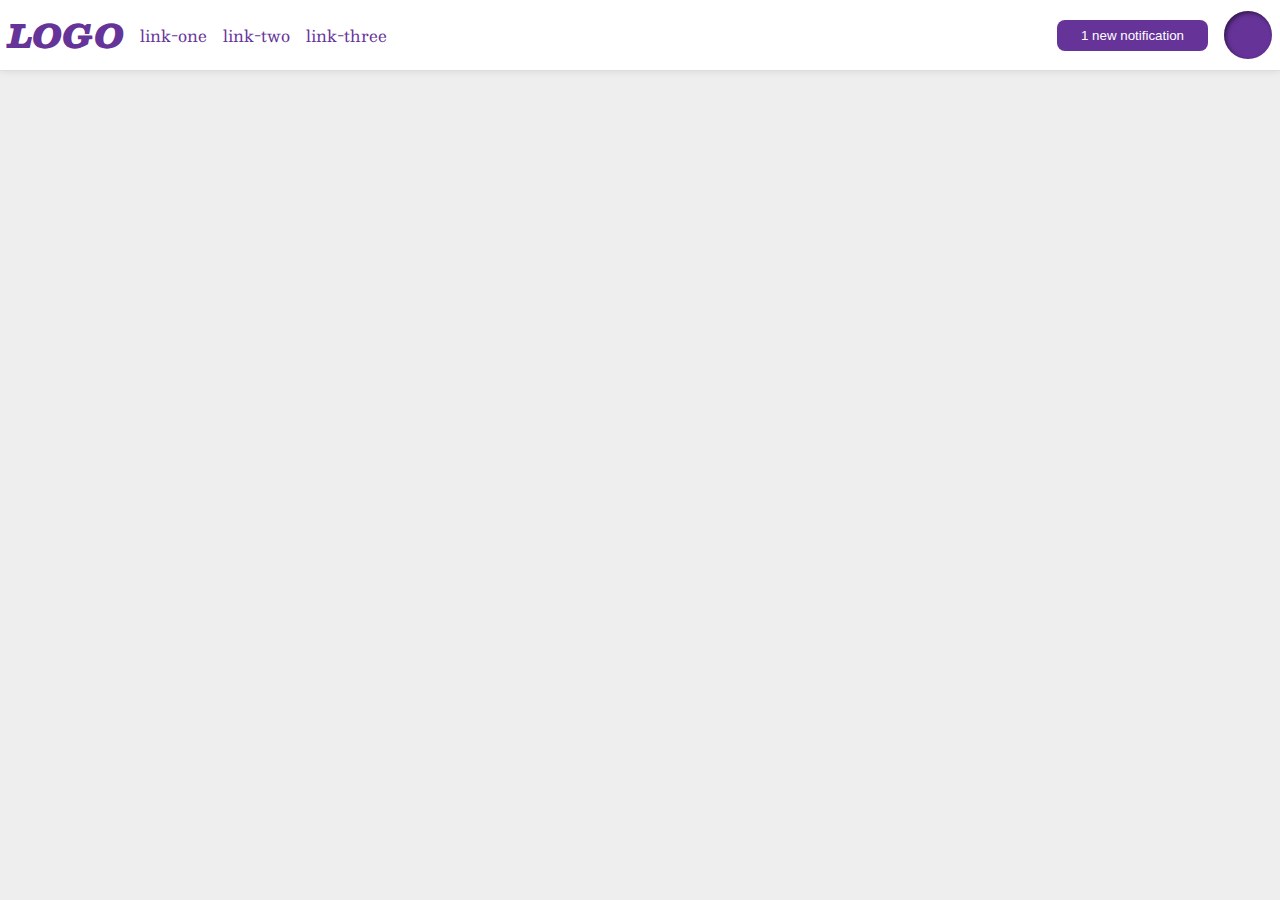
<file: flex/03-flex-header-2/index.html>
<!DOCTYPE html>
<html lang="en">
  <head>
    <meta charset="UTF-8">
    <meta http-equiv="X-UA-Compatible" content="IE=edge">
    <meta name="viewport" content="width=device-width, initial-scale=1.0">
    <title>Flex Header 2</title>
    <link rel="stylesheet" href="style.css">
  </head>
  <body>
    <div class="header">
      <div class="left-header">
        <div class="logo">
          LOGO
        </div>
        <ul class="links">
          <li><a href="google.com">link-one</a></li>
          <li><a href="google.com">link-two</a></li>
          <li><a href="google.com">link-three</a></li>
        </ul>
      </div>
      <div class="right-header">
        <button class="notifications">
          1 new notification
        </button>
        <div class="profile-image"></div>
      </div>
    </div>
  </body>
</html>
</file>
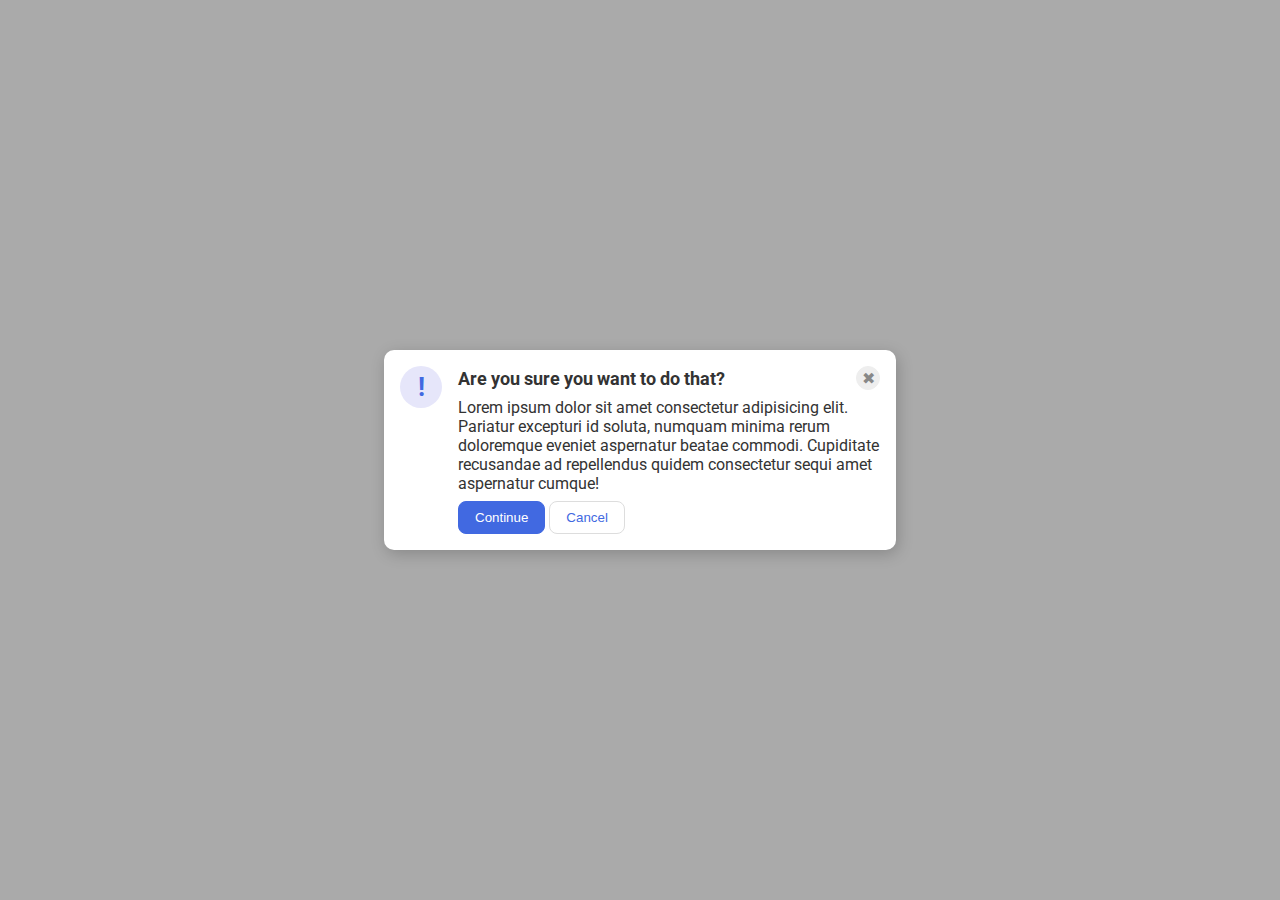
<file: flex/05-flex-modal/index.html>
<!DOCTYPE html>
<html lang="en">
  <head>
    <meta charset="UTF-8">
    <meta http-equiv="X-UA-Compatible" content="IE=edge">
    <meta name="viewport" content="width=device-width, initial-scale=1.0">
    <link rel="stylesheet" href="style.css">
    <title>Modal</title>
  </head>
  <body>
    <div class="modal">
      <div class="icon">!</div>
      <div class="warning-message">
        <div class="header-and-close">
          <div class="header">Are you sure you want to do that?</div>
          <button class="close-button">✖</button>
        </div>
        <div class="text">Lorem ipsum dolor sit amet consectetur adipisicing elit. Pariatur excepturi id soluta, numquam minima rerum doloremque eveniet aspernatur beatae commodi. Cupiditate recusandae ad repellendus quidem consectetur sequi amet aspernatur cumque!</div>
        <button class="continue">Continue</button>
        <button class="cancel">Cancel</button>
      </div>
    </div>
  </body>
</html>
</file>
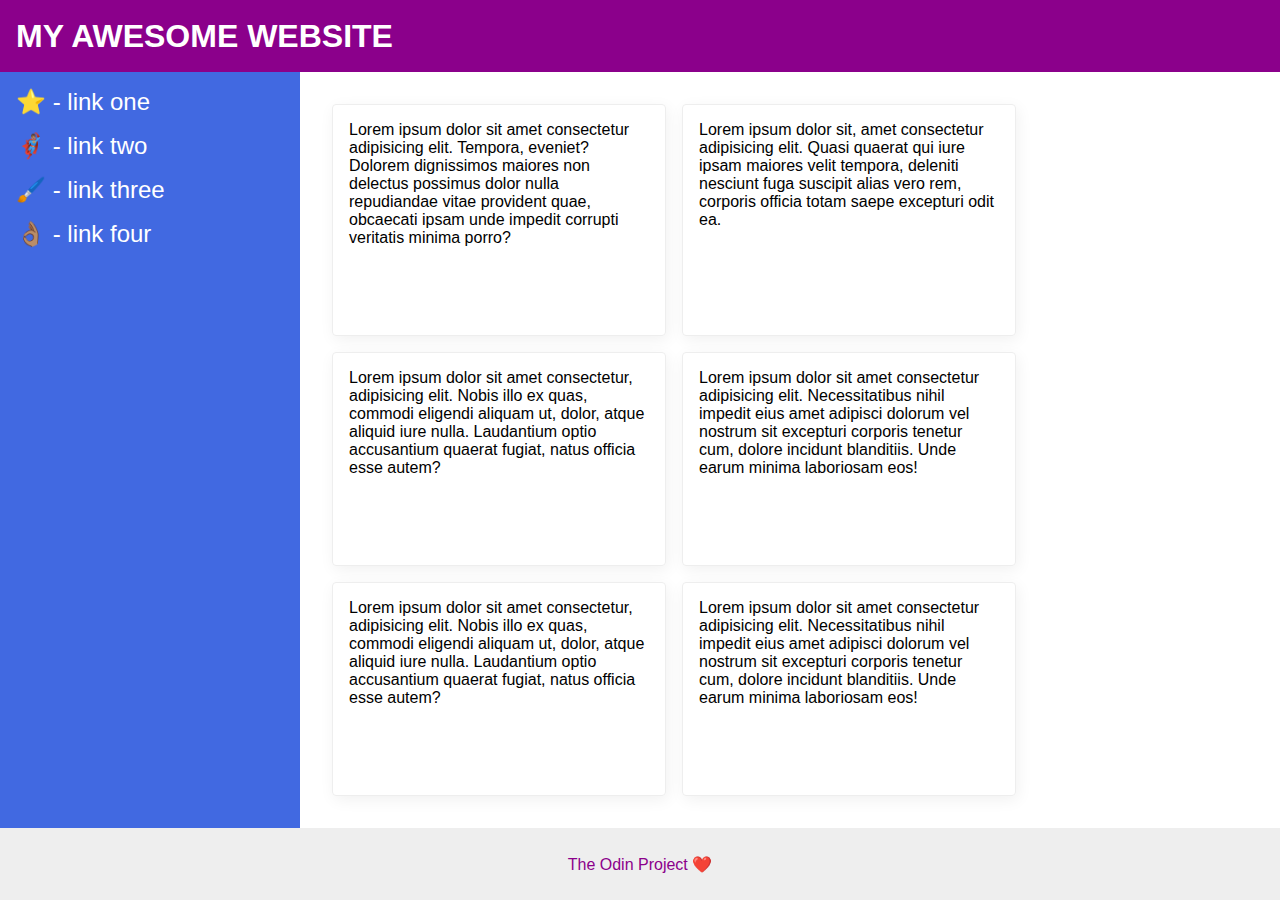
<file: flex/07-flex-layout-2/index.html>
<!DOCTYPE html>
<html lang="en">
  <head>
    <meta charset="UTF-8">
    <meta http-equiv="X-UA-Compatible" content="IE=edge">
    <meta name="viewport" content="width=device-width, initial-scale=1.0">
    <title>The Holy Grail</title>
    <link rel="stylesheet" href="style.css">
  </head>
  <body>
    <div class="header">
      MY AWESOME WEBSITE
    </div>
    <div class="main-body">
      <div class="sidebar">
        <ul>
          <li><a href="#">⭐ - link one</a></li>
          <li><a href="#">🦸🏽‍♂️ - link two</a></li>
          <li><a href="#">🖌️ - link three</a></li>
          <li><a href="#">👌🏽 - link four</a></li>
        </ul>
      </div>
      <div class="cards">
        <div class="card">Lorem ipsum dolor sit amet consectetur adipisicing elit. Tempora, eveniet? Dolorem dignissimos maiores non delectus possimus dolor nulla repudiandae vitae provident quae, obcaecati ipsam unde impedit corrupti veritatis minima porro?</div>
        <div class="card">Lorem ipsum dolor sit, amet consectetur adipisicing elit. Quasi quaerat qui iure ipsam maiores velit tempora, deleniti nesciunt fuga suscipit alias vero rem, corporis officia totam saepe excepturi odit ea.</div>
        <div class="card">Lorem ipsum dolor sit amet consectetur, adipisicing elit. Nobis illo ex quas, commodi eligendi aliquam ut, dolor, atque aliquid iure nulla. Laudantium optio accusantium quaerat fugiat, natus officia esse autem?</div>
        <div class="card">Lorem ipsum dolor sit amet consectetur adipisicing elit. Necessitatibus nihil impedit eius amet adipisci dolorum vel nostrum sit excepturi corporis tenetur cum, dolore incidunt blanditiis. Unde earum minima laboriosam eos!</div>
        <div class="card">Lorem ipsum dolor sit amet consectetur, adipisicing elit. Nobis illo ex quas, commodi eligendi aliquam ut, dolor, atque aliquid iure nulla. Laudantium optio accusantium quaerat fugiat, natus officia esse autem?</div>
        <div class="card">Lorem ipsum dolor sit amet consectetur adipisicing elit. Necessitatibus nihil impedit eius amet adipisci dolorum vel nostrum sit excepturi corporis tenetur cum, dolore incidunt blanditiis. Unde earum minima laboriosam eos!</div>
      </div>
    </div>
    <div class="footer">
      The Odin Project ❤️
    </div>
  </body>
</html>
</file>
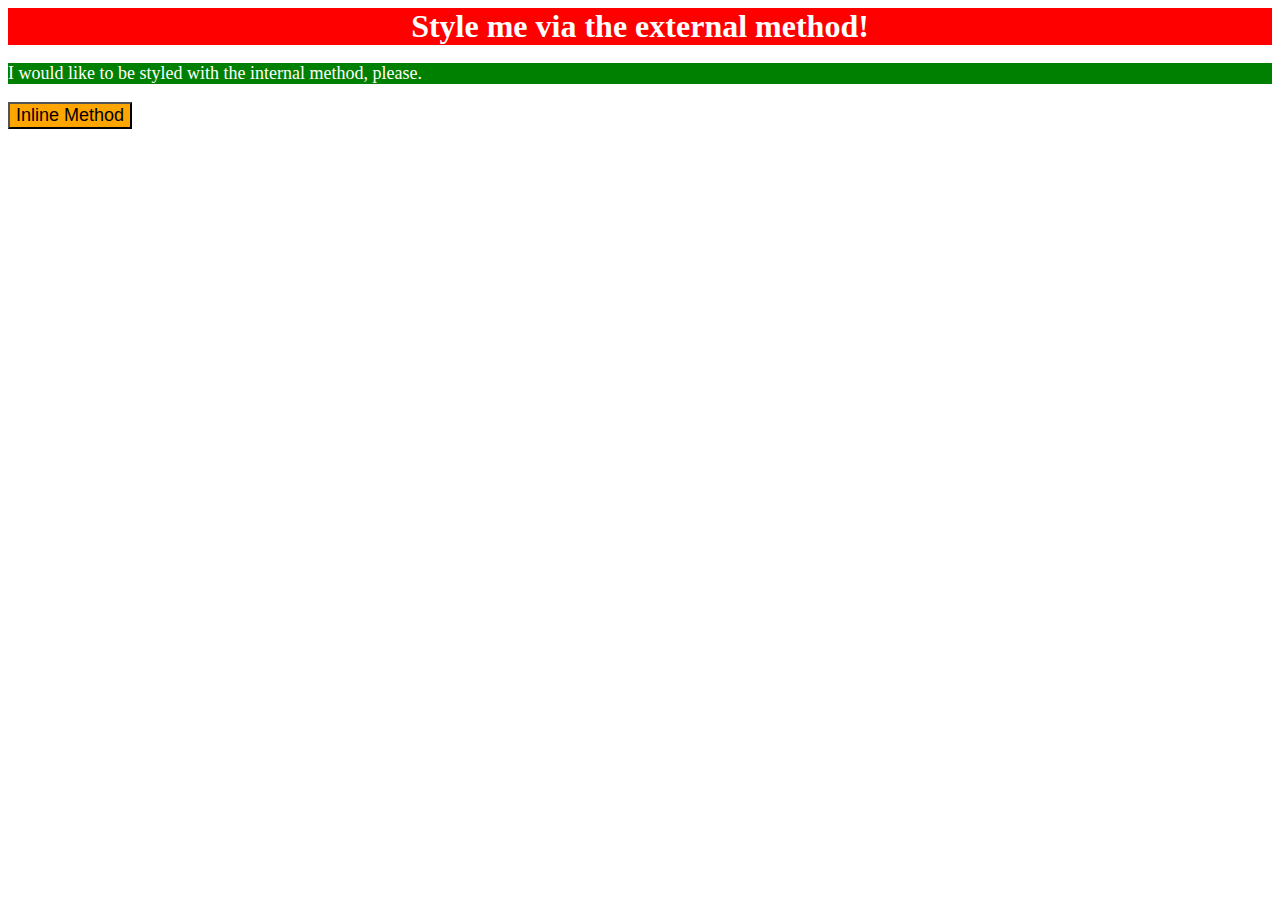
<file: foundations/01-css-methods/index.html>
<!DOCTYPE html>
<html lang="en">
  <head>
    <meta charset="UTF-8">
    <meta http-equiv="X-UA-Compatible" content="IE=edge">
    <meta name="viewport" content="width=device-width, initial-scale=1.0">
    <title>Methods for Adding CSS</title>
    <link href="styles.css" rel="stylesheet"/>
    <style>
      p {
        background-color: green;
        color: white;
        font-size: 18px;
      }
    </style>
  </head>
  <body>
    <div>Style me via the external method!</div>
    <p>I would like to be styled with the internal method, please.</p>
    <button style="background-color:orange; font-size:18px">Inline Method</button>
  </body>
</html>
</file>
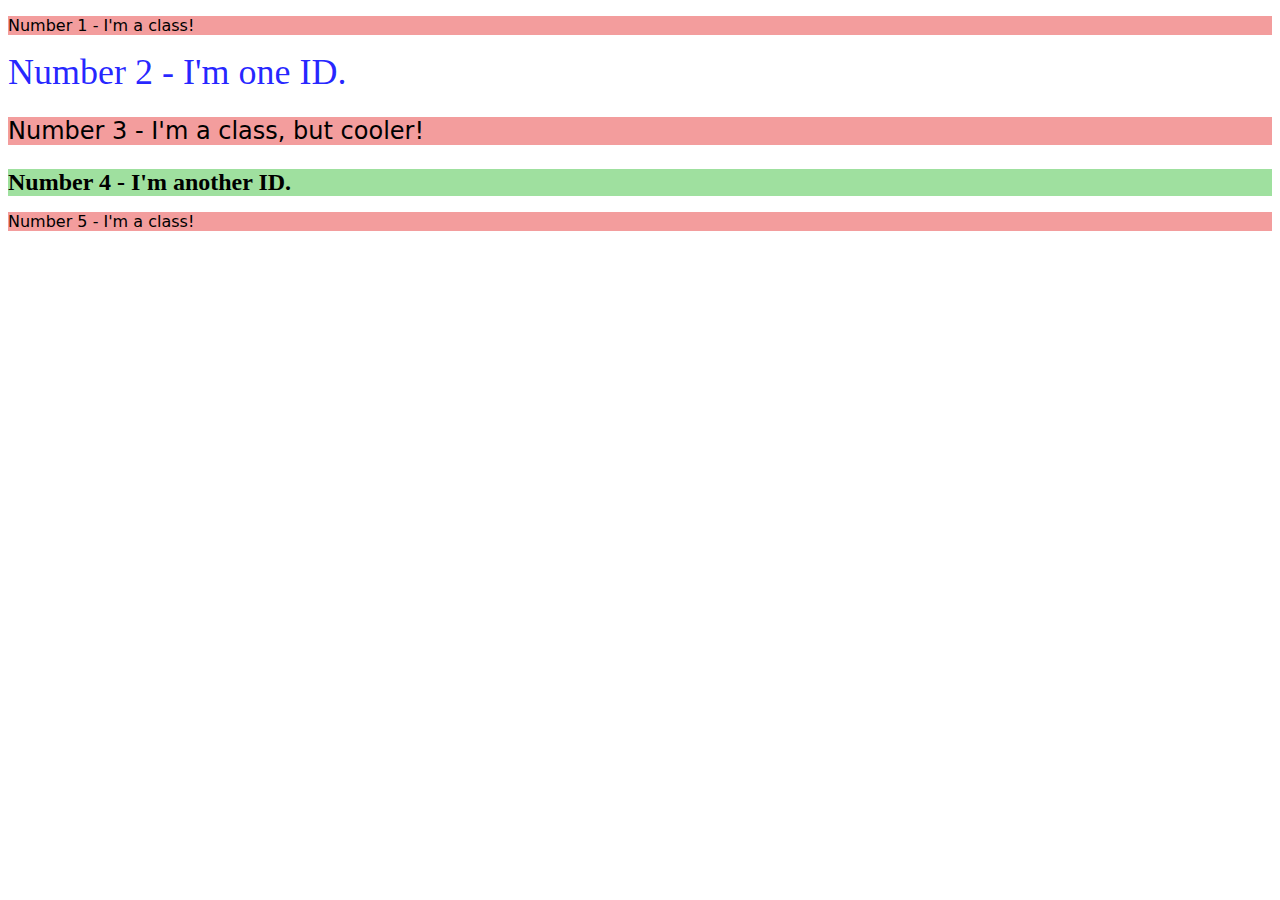
<file: foundations/02-class-id-selectors/index.html>
<!DOCTYPE html>
<html lang="en">
  <head>
    <meta charset="UTF-8">
    <meta http-equiv="X-UA-Compatible" content="IE=edge">
    <meta name="viewport" content="width=device-width, initial-scale=1.0">
    <title>Class and ID Selectors</title>
    <link rel="stylesheet" href="style.css">
  </head>
  <body>
    <p class="odd-number">Number 1 - I'm a class!</p>
    <div id="intro-div">Number 2 - I'm one ID.</div>
    <p class="odd-number medium-font">Number 3 - I'm a class, but cooler!</p>
    <div id="second-div" class="medium-font">Number 4 - I'm another ID.</div>
    <p class="odd-number">Number 5 - I'm a class!</p>
  </body>
</html>
</file>
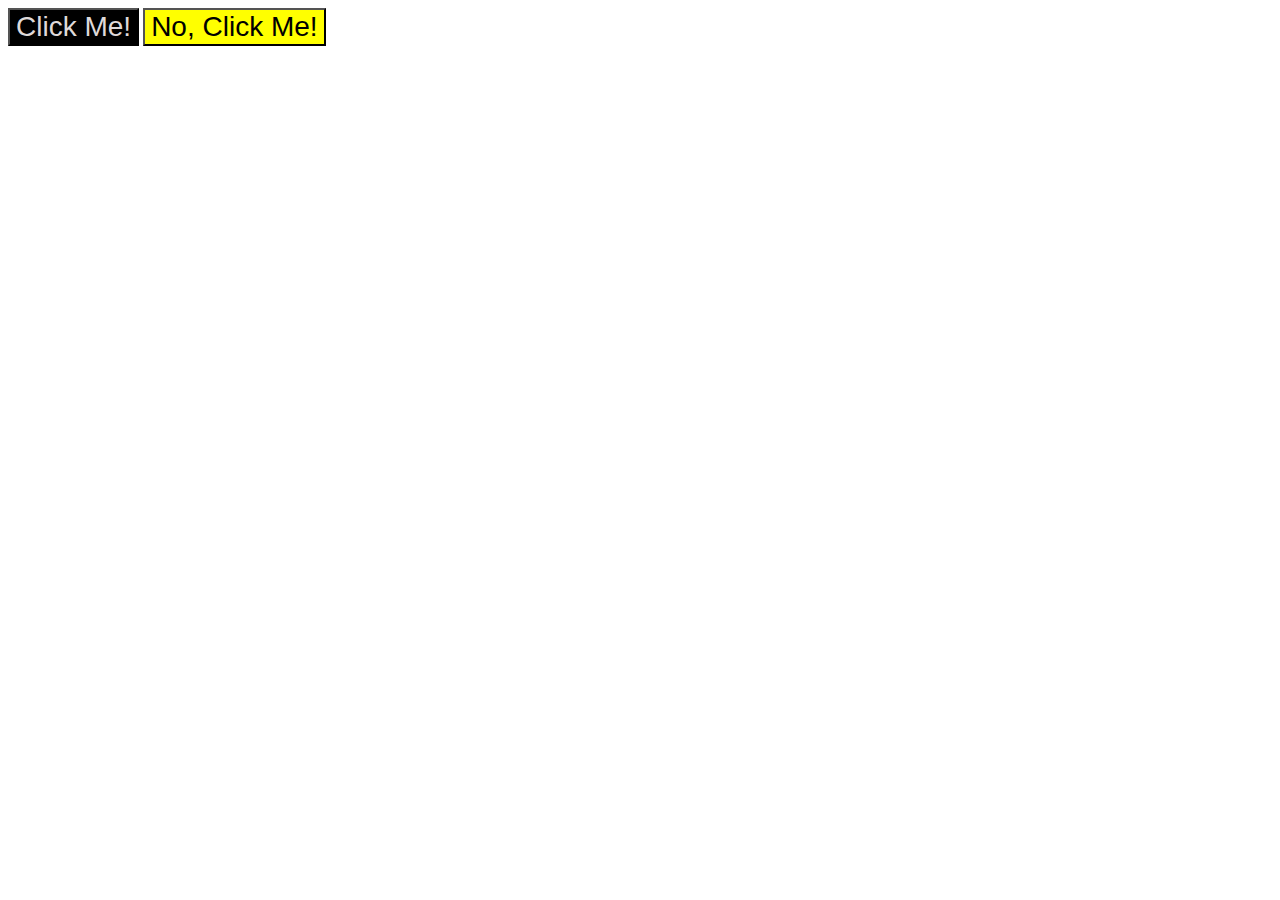
<file: foundations/03-grouping-selectors/index.html>
<!DOCTYPE html>
<html lang="en">
  <head>
    <meta charset="UTF-8">
    <meta http-equiv="X-UA-Compatible" content="IE=edge">
    <meta name="viewport" content="width=device-width, initial-scale=1.0">
    <title>Grouping Selectors</title>
    <link rel="stylesheet" href="style.css">
  </head>
  <body>
    <button class="mono-button">Click Me!</button>
    <button class="alert-button">No, Click Me!</button>
  </body>
</html>
</file>
<file: flex/03-flex-header-2/style.css>
/* this is some magical font-importing.  
you'll learn about it later. */
@import url('https://fonts.googleapis.com/css2?family=Besley:ital,wght@0,400;1,900&display=swap');

body {
  margin: 0;
  background: #eee;
  font-family: Besley, serif;
}

.header {
  background: white;
  border-bottom: 1px solid #ddd;
  box-shadow: 0 0 8px rgba(0,0,0,.1);
  display: flex;
  justify-content: space-between;
  padding: 8px;
}

.profile-image {
  background: rebeccapurple;
  box-shadow: inset 2px 2px 4px rgba(0,0,0,.5);
  border-radius: 50%;
  width: 48px;
  height: 48px;
}

.logo {
  color: rebeccapurple;
  font-size: 32px;
  font-weight: 900;
  font-style: italic;
}

button {
  border: none;
  border-radius: 8px;
  background: rebeccapurple;
  color: white;
  padding: 8px 24px;
}

a {
  /* this removes the line under our links */
  text-decoration: none;
  color: rebeccapurple;
}

ul {
  list-style-type: none;
  display: flex;
  padding: 0;
  margin: 0;
  gap: 16px;
}

.left-header, .right-header {
  display: flex;
  align-items: center;
  gap: 16px;
}
</file>
<file: flex/05-flex-modal/style.css>
@import url('https://fonts.googleapis.com/css2?family=Roboto:wght@400;700&display=swap');

html, body {
  height: 100%;
}

body {
  font-family: Roboto, sans-serif;
  margin: 0;
  background: #aaa;
  color: #333;
  /* I'll give you this one for free lol */
  display: flex;
  align-items: center;
  justify-content: center;
}

.modal {
  background: white;
  width: 480px;
  border-radius: 10px;
  box-shadow: 2px 4px 16px rgba(0,0,0,.2);
  padding: 16px;
  display: flex;
  gap: 16px;
}

.icon {
  color: royalblue;
  font-size: 26px;
  font-weight: 700;
  background: lavender;
  width: 42px;
  height: 42px;
  border-radius: 50%;
  display: flex;
  align-items: center;
  justify-content: center;
  flex-shrink: 0;
}

.header-and-close {
 display: flex;
 margin-bottom: 8px;
 align-items: center;
 justify-content: space-between;
}

.header {
  font-weight: bold;
  font-size: large;
}

.text {
  margin-bottom: 8px;
}

.close-button {
  background: #eee;
  border-radius: 50%;
  color: #888;
  font-weight: 400;
  font-size: 16px;
  height: 24px;
  width: 24px;
  display: flex;
  align-items: center;
  justify-content: center;
  border: 1px solid #eee;
  padding: 0;
}

button {
  cursor: pointer;
  padding: 8px 16px;
  border-radius: 8px;
}

button.continue {
  background: royalblue;
  border: 1px solid royalblue;
  color: white;
}

button.cancel {
  background: white;
  border: 1px solid #ddd;
  color: royalblue;
}
</file>
<file: flex/07-flex-layout-2/style.css>
body {
  font-family: -apple-system, BlinkMacSystemFont, 'Segoe UI', Roboto, Oxygen, Ubuntu, Cantarell, 'Open Sans', 'Helvetica Neue', sans-serif;
  margin: 0;
  min-height: 100vh;
  display: flex;
  flex-direction: column;
}

.header {
  height: 72px;
  background: darkmagenta;
  color: white;
  font-size: 32px;
  font-weight: 900;
  padding-left: 16px;
  display: flex;
  align-items: center;
}

.footer {
  height: 72px;
  background: #eee;
  color: darkmagenta;
  justify-content: center;
  display: flex;
  align-items: center;
}

.main-body {
  display: flex;
  flex: 1;
}

.sidebar {
  width: 300px;
  background: royalblue;
  box-sizing: border-box;
  flex-shrink: 0;
  padding: 16px;
}

ul {
  margin: 0;
  padding: 0;
}

li {
  list-style: none;
  margin-bottom: 16px;
}

a {
  text-decoration: none;
  color: white;
  font-size: 24px;
}

.cards{
  padding: 32px;
  display: flex;
  flex-wrap: wrap;
  gap: 16px;
}

.card {
  border: 1px solid #eee;
  box-shadow: 2px 4px 16px rgba(0,0,0,.06);
  border-radius: 4px;
  width: 300px;
  padding: 16px;
}
</file>
<file: foundations/01-css-methods/styles.css>
div {
    background-color: red;
    color: white;
    font-size: 32px;
    text-align: center;
    font-weight: bold;
}
</file>
<file: foundations/02-class-id-selectors/style.css>
/* 
* **All odd numbered elements**: a light red/pink background, and a list of fonts containing `Verdana` and `DejaVu Sans` with `sans-serif` as a fallback
* **The second element**: blue text and a font size of 36px
* **The third element**: in addition to the styles for all odd numbered elements, add a font size of 24px
* **The fourth element**: a light green background, a font size of 24px, and bold */

.odd-number {
    background-color: rgb(243, 157, 157);
    font-family: Verdana, "DejaVu Sans", sans-serif;
}

.medium-font {
    font-size: 24px;
}

#intro-div {
    color: #0000ffda;
    font-size: 36px;
}

#second-div {
    background-color: hsl(120, 51%, 75%);
    font-weight: bold;
}
</file>
<file: foundations/03-grouping-selectors/style.css>
.mono-button, .alert-button {
    font-size: 28px;
    font-family: Helvetica, "Times New Roman", sans-serif;
}

.mono-button {
    background-color: black;
    color: rgb(223, 217, 217);
}

.alert-button {
    background-color: yellow;
}
</file>
